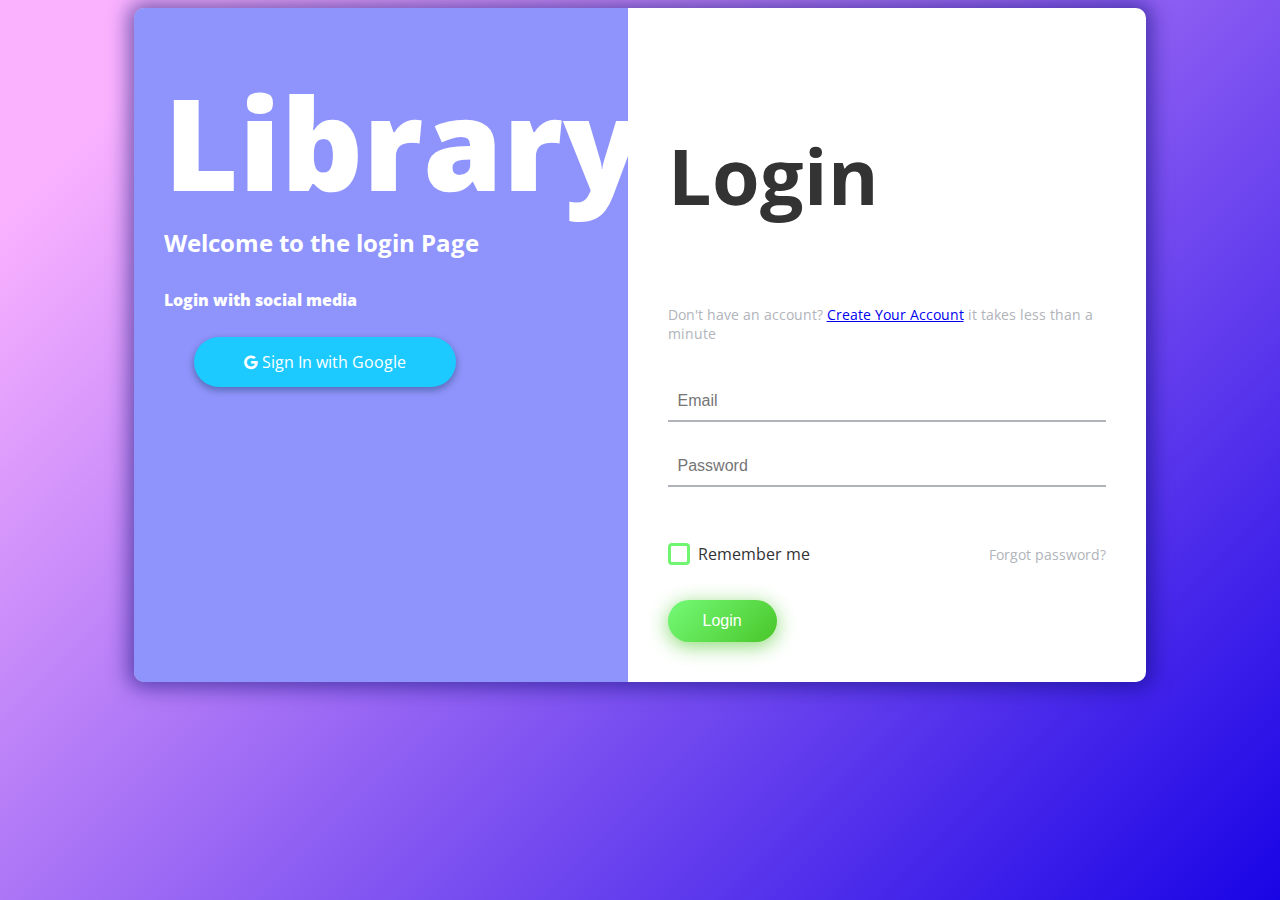
<file: index.html>
<!DOCTYPE html>
<!DOCTYPE html>
<html lang="en">
<head>
  <meta charset="UTF-8">
    <meta name="google-signin-client_id" content="534754754904-ui3ketsk78j0rba94femaoe9gjfidim7.apps.googleusercontent.com">

  <title>DevRev Library Management System</title>
  <link href="https://fonts.googleapis.com/css?family=Open+Sans" rel="stylesheet">
  <link href="https://maxcdn.bootstrapcdn.com/font-awesome/4.7.0/css/font-awesome.min.css" rel="stylesheet" integrity="sha384-wvfXpqpZZVQGK6TAh5PVlGOfQNHSoD2xbE+QkPxCAFlNEevoEH3Sl0sibVcOQVnN" crossorigin="anonymous">
  <link rel="stylesheet" href="./style.css">
</head>
<body>
<div class="box-form">
  <div class="left">
    <div class="overlay">
      <h1>Library</h1>
      <p> <h2>Welcome to the login Page</h2></p>
      <span>
        <p>Login with social media</p>
<div class="col-sm-4">
  <a class="g-signin2" data-onsuccess="onSignIn" role="button">
    <i class="fa fa-google"></i>
    Sign In with Google
  </a>
  
    </div>
      </span>
    </div>
  </div>
  <div class="right">
    <h5>Login</h5>
    <p>Don't have an account? <a href="#">Create Your Account</a> it takes less than a minute</p>
    <div class="inputs">
      <input type="text" id="email" placeholder="Email">
      <br>
      <input type="password" id="password" placeholder="Password">
    </div>
    <br><br>
    <div class="remember-me--forget-password">
      <label>
        <input type="checkbox" name="item" id="rememberMe" checked/>
        <span class="text-checkbox">Remember me</span>
      </label>
      <p>Forgot password?</p>
    </div>
    <br>
    <button onclick="login()">Login</button>
  </div>
</div>

<script>
  function login() {
    var email = document.getElementById("email").value;
    var password = document.getElementById("password").value;
    var rememberMe = document.getElementById("rememberMe").checked;

    if (email === "ankur@devrev.com" && password === "devrev") {
        window.open('main.html');
        alert("Login successful!");
    } else {
      alert("Login failed. Please check your email and password.");
    }
  }
</script>

<script>
  function onSignIn(googleUser) {
      var profile = googleUser.getBasicProfile();
      console.log('ID: ' + profile.getId()); // Do not send to your backend! Use an ID token instead.
      console.log('Name: ' + profile.getName());
      console.log('Image URL: ' + profile.getImageUrl());
      console.log('Email: ' + profile.getEmail()); // This is null if the 'email' scope is not present.
      var mainWindow = window.open('main.html', '_self');

// Close the current window
if (mainWindow) {
  window.close();
}
    }
</script>

<script>

  gapi.load('auth2', function () {
    gapi.auth2.init({
      client_id: '534754754904-ui3ketsk78j0rba94femaoe9gjfidim7.apps.googleusercontent.com',
      scope: 'email',
      plugin_name: 'DevRev LMS'
    });
  });
</script>


<script src="https://apis.google.com/js/platform.js" async defer></script>


</body>
</html>
</file>
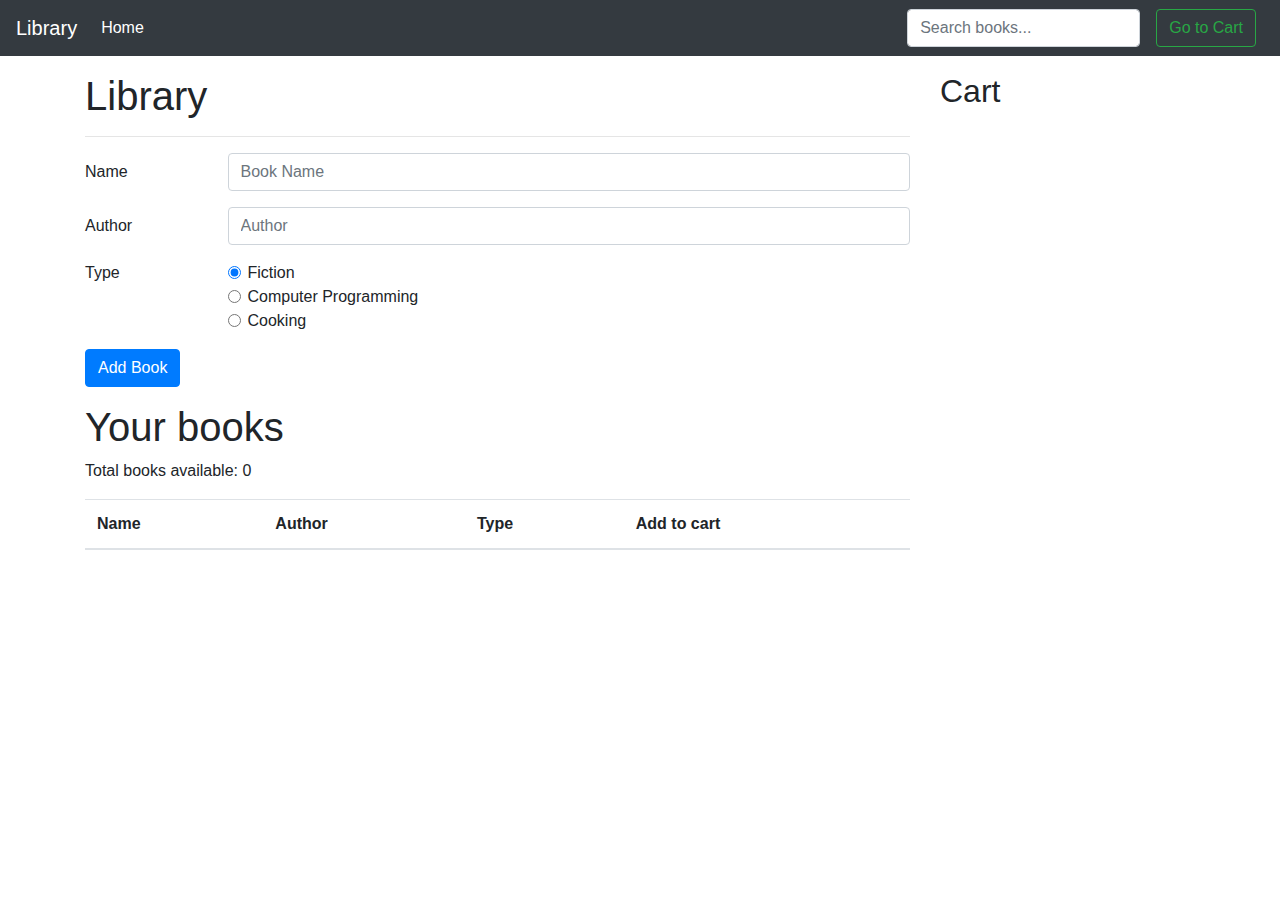
<file: main.html>
<!doctype html>
<html lang="en">

<head>
    <meta charset="utf-8">
    <meta name="viewport" content="width=device-width, initial-scale=1, shrink-to-fit=no">

    <link rel="stylesheet" href="https://stackpath.bootstrapcdn.com/bootstrap/4.3.1/css/bootstrap.min.css"
        integrity="sha384-ggOyR0iXCbMQv3Xipma34MD+dH/1fQ784/j6cY/iJTQUOhcWr7x9JvoRxT2MZw1T" crossorigin="anonymous">

    <title>Welcome to Library</title>
</head>

<body>
    <nav class="navbar navbar-expand-lg navbar-dark bg-dark">
        <a class="navbar-brand" href="#">Library</a>
        <button class="navbar-toggler" type="button" data-toggle="collapse" data-target="#navbarSupportedContent"
            aria-controls="navbarSupportedContent" aria-expanded="false" aria-label="Toggle navigation">
            <span class="navbar-toggler-icon"></span>
        </button>

        <div class="collapse navbar-collapse" id="navbarSupportedContent">
            <ul class="navbar-nav mr-auto">
                <li class="nav-item active">
                    <a class="nav-link" href="#">Home <span class="sr-only">(current)</span></a>
                </li>

            </ul>
            <form class="form-inline my-2 my-lg-0">
                <input class="form-control mr-sm-2" id="searchTxt" type="search" placeholder="Search books..."
                    aria-label="Search">
            </form>
            <button class="btn btn-outline-success my-2 mx-2 my-sm-0" type="submit">Go to Cart</button>
        </div>
    </nav>

    <div id="message"></div>


    <div class="container my-3">
        <div class="row">
            <div class="col-md-9">
            <h1>Library</h1>
        <hr>
        <form id="libraryForm">
            <div class="form-group row">
                <label for="bookName" class="col-sm-2 col-form-label">Name</label>
                <div class="col-sm-10">
                    <input type="text" class="form-control" id="bookName" placeholder="Book Name">
                </div>
            </div>
            <div class="form-group row">
                <label for="Author" class="col-sm-2 col-form-label">Author</label>
                <div class="col-sm-10">
                    <input type="text" class="form-control" id="author" placeholder="Author">
                </div>
            </div>
            <fieldset class="form-group">
                <div class="row">
                    <legend class="col-form-label col-sm-2 pt-0">Type</legend>
                    <div class="col-sm-10">
                        <div class="form-check">
                            <input class="form-check-input" type="radio" name="type" id="fiction" value="fiction"
                                checked>
                            <label class="form-check-label" for="fiction">
                                Fiction
                            </label>
                        </div>
                        <div class="form-check">
                            <input class="form-check-input" type="radio" name="type" id="programming"
                                value="programming">
                            <label class="form-check-label" for="programming">
                                Computer Programming
                            </label>
                        </div>
                        <div class="form-check disabled">
                            <input class="form-check-input" type="radio" name="type" id="cooking" value="cooking">
                            <label class="form-check-label" for="cooking">
                                Cooking
                            </label>
                        </div>
                    </div>
                </div>
            </fieldset>

            <div class="form-group row">
                <div class="col-sm-10">
                    <button type="submit" class="btn btn-primary">Add Book</button>
                </div>
            </div>
        </form>

        <div id="table">
            <h1>Your books</h1>
            <p id="count">Total books available: 0</p>

            <table class="table table-striped">
                <thead>
                    <tr>
                        <th scope="col">Name</th>
                        <th scope="col">Author</th>
                        <th scope="col">Type</th>
                        <th scope="col">Add to cart</th>
                    </tr>
                </thead>
                <tbody id='tableBody'></tbody>
            </table>
        </div>
    </div>

    <div class="col-md-3">
        <div class="cart">
            <h2>Cart</h2>
            <div id="cartContent">
                
            </div>
        </div>
    </div>


</div>
</div>

    <script src="library.js"></script>
    <script src="https://code.jquery.com/jquery-3.3.1.slim.min.js"
        integrity="sha384-q8i/X+965DzO0rT7abK41JStQIAqVgRVzpbzo5smXKp4YfRvH+8abtTE1Pi6jizo"
        crossorigin="anonymous"></script>
    <script src="https://cdnjs.cloudflare.com/ajax/libs/popper.js/1.14.7/umd/popper.min.js"
        integrity="sha384-UO2eT0CpHqdSJQ6hJty5KVphtPhzWj9WO1clHTMGa3JDZwrnQq4sF86dIHNDz0W1"
        crossorigin="anonymous"></script>
    <script src="https://stackpath.bootstrapcdn.com/bootstrap/4.3.1/js/bootstrap.min.js"
        integrity="sha384-JjSmVgyd0p3pXB1rRibZUAYoIIy6OrQ6VrjIEaFf/nJGzIxFDsf4x0xIM+B07jRM"
        crossorigin="anonymous"></script>
</body>

</html>
</file>
<file: style.css>
body {
    background-image: linear-gradient(135deg, #FAB2FF 10%, #1904E5 100%);
    background-size: cover;
    background-repeat: no-repeat;
    background-attachment: fixed;
    font-family: "Open Sans", sans-serif;
    color: #333333;
  }
  
  .box-form {
    margin: 0 auto;
    width: 80%;
    background: #FFFFFF;
    border-radius: 10px;
    overflow: hidden;
    display: flex;
    flex: 1 1 100%;
    align-items: stretch;
    justify-content: space-between;
    box-shadow: 0 0 20px 6px #090b6f85;
  }
  @media (max-width: 980px) {
    .box-form {
      flex-flow: wrap;
      text-align: center;
      align-content: center;
      align-items: center;
    }
  }
  .box-form div {
    height: auto;
  }
  .box-form .left {
    color: #FFFFFF;
    background-size: cover;
    background-repeat: no-repeat;
    background-image: url("https://i.pinimg.com/736x/5d/73/ea/5d73eaabb25e3805de1f8cdea7df4a42--tumblr-backgrounds-iphone-phone-wallpapers-iphone-wallaper-tumblr.jpg");
    overflow: hidden;
  }
  .box-form .left .overlay {
    padding: 30px;
    width: 100%;
    height: 100%;
    background: #5961f9ad;
    overflow: hidden;
    box-sizing: border-box;
  }
  .box-form .left .overlay h1 {
    font-size: 10vmax;
    line-height: 1;
    font-weight: 900;
    margin-top: 40px;
    margin-bottom: 20px;
  }
  .box-form .left .overlay span p {
    margin-top: 30px;
    font-weight: 900;
  }
  .box-form .left .overlay span a {
    background: #3b5998;
    color: #FFFFFF;
    margin-top: 10px;
    padding: 14px 50px;
    border-radius: 100px;
    display: inline-block;
    box-shadow: 0 3px 6px 1px #042d4657;
  }
  .box-form .left .overlay span a:last-child {
    background: #1dcaff;
    margin-left: 30px;
  }
  .box-form .right {
    padding: 40px;
    overflow: hidden;
  }
  @media (max-width: 980px) {
    .box-form .right {
      width: 100%;
    }
  }
  .box-form .right h5 {
    font-size: 6vmax;
    line-height: 0;
  }
  .box-form .right p {
    font-size: 14px;
    color: #B0B3B9;
  }
  .box-form .right .inputs {
    overflow: hidden;
  }
  .box-form .right input {
    width: 100%;
    padding: 10px;
    margin-top: 25px;
    font-size: 16px;
    border: none;
    outline: none;
    border-bottom: 2px solid #B0B3B9;
  }
  .box-form .right .remember-me--forget-password {
    display: flex;
    justify-content: space-between;
    align-items: center;
  }
  .box-form .right .remember-me--forget-password input {
    margin: 0;
    margin-right: 7px;
    width: auto;
  }
  .box-form .right button {
    /* float:right; */
    color: #fff;
    font-size: 16px;
    padding: 12px 35px;
    border-radius: 50px;
    display: inline-block;
    border: 0;
    outline: 0;
    box-shadow: 0px 4px 20px 0px #49c628a6;
    background-image: linear-gradient(135deg, #70F570 10%, #49C628 100%);
  }
  
  label {
    display: block;
    position: relative;
    margin-left: 30px;
  }
  
  label::before {
    content: ' \f00c';
    position: absolute;
    font-family: FontAwesome;
    background: transparent;
    border: 3px solid #70F570;
    border-radius: 4px;
    color: transparent;
    left: -30px;
    transition: all 0.2s linear;
  }
  
  label:hover::before {
    font-family: FontAwesome;
    content: ' \f00c';
    color: #fff;
    cursor: pointer;
    background: #70F570;
  }
  
  label:hover::before .text-checkbox {
    background: #70F570;
  }
  
  label span.text-checkbox {
    display: inline-block;
    height: auto;
    position: relative;
    cursor: pointer;
    transition: all 0.2s linear;
  }
  
  label input[type="checkbox"] {
    display: none;
  }
</file>
